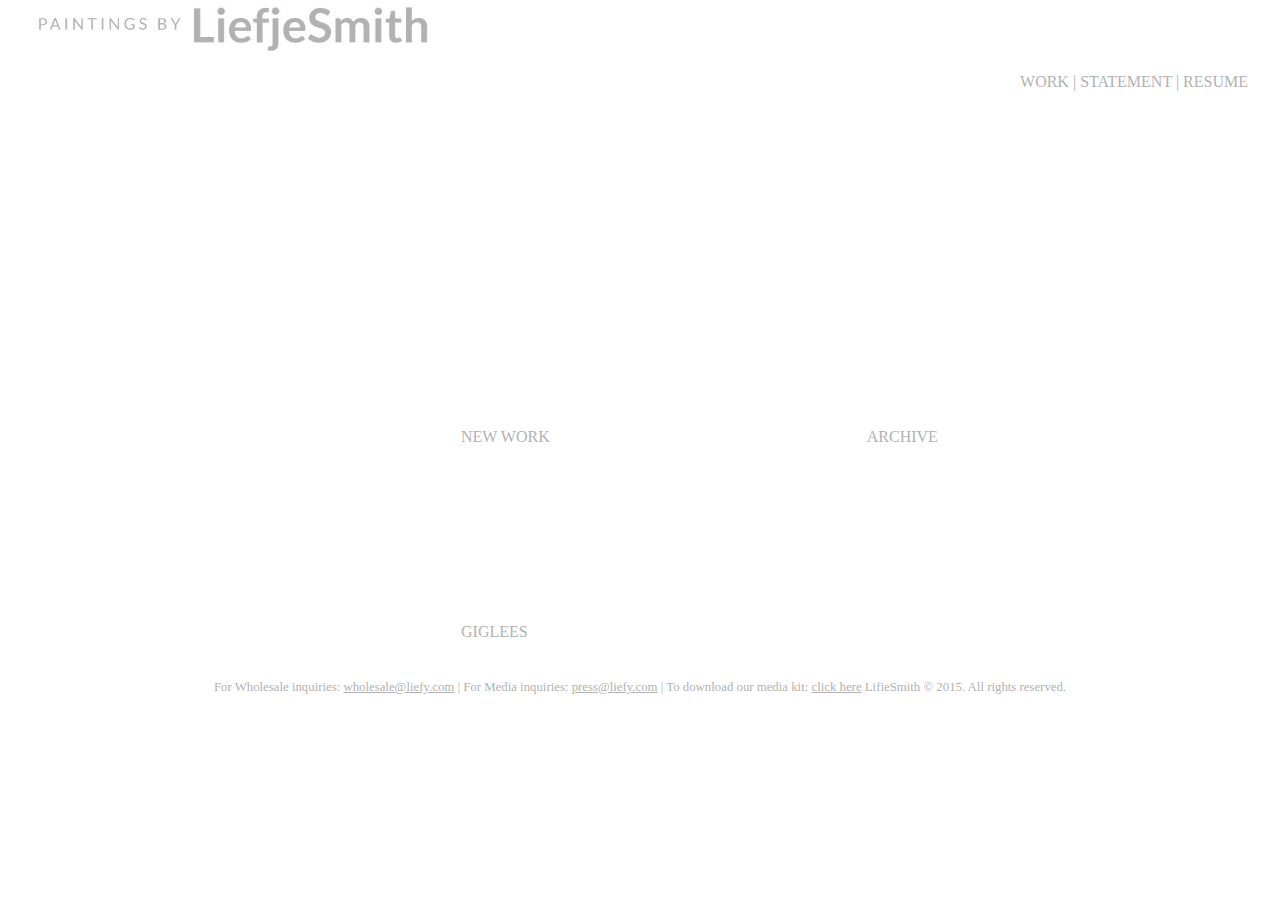
<file: unit6/index.html>
<!DOCTYPE html>
<html>
<head>
	<meta charset="utf-8">
	<title>Paintings by Liefje</title>
	<link rel="stylesheet" type="text/css" href="css/style.css">
</head>
<body>
<div id="main">
<header>
	<img src="images/logo.jpg" alt="Paintings by Liefje logo" title="Paintings by Liefje" width="400px">
</header>
<nav>
	<a href="#">WORK</a>  |  <a href="#">STATEMENT</a>  |  <a href="#">RESUME</a>
</nav>
<section class="clearfix">
	<section id="splash">
		<section class="category"><img src="images/category1.png" alt="Paintings by Liefje logo" title="Paintings by Liefje">NEW WORK</section>
		<section class="category"><img src="images/category2.png" alt="Paintings by Liefje logo" title="Paintings by Liefje">ARCHIVE</section>
		<section class="category"><img src="images/category3.png" alt="Paintings by Liefje logo" title="Paintings by Liefje">GIGLEES</section>
	</section>
</section>
<footer>
	For Wholesale inquiries: <a href="#">wholesale@liefy.com</a> | For Media inquiries: <a href="#">press@liefy.com</a> |  To download our media kit: <a href="#">click here</a>
LifieSmith ©  2015.  All rights reserved.
</footer>
</div>
</body>
</html>
</file>
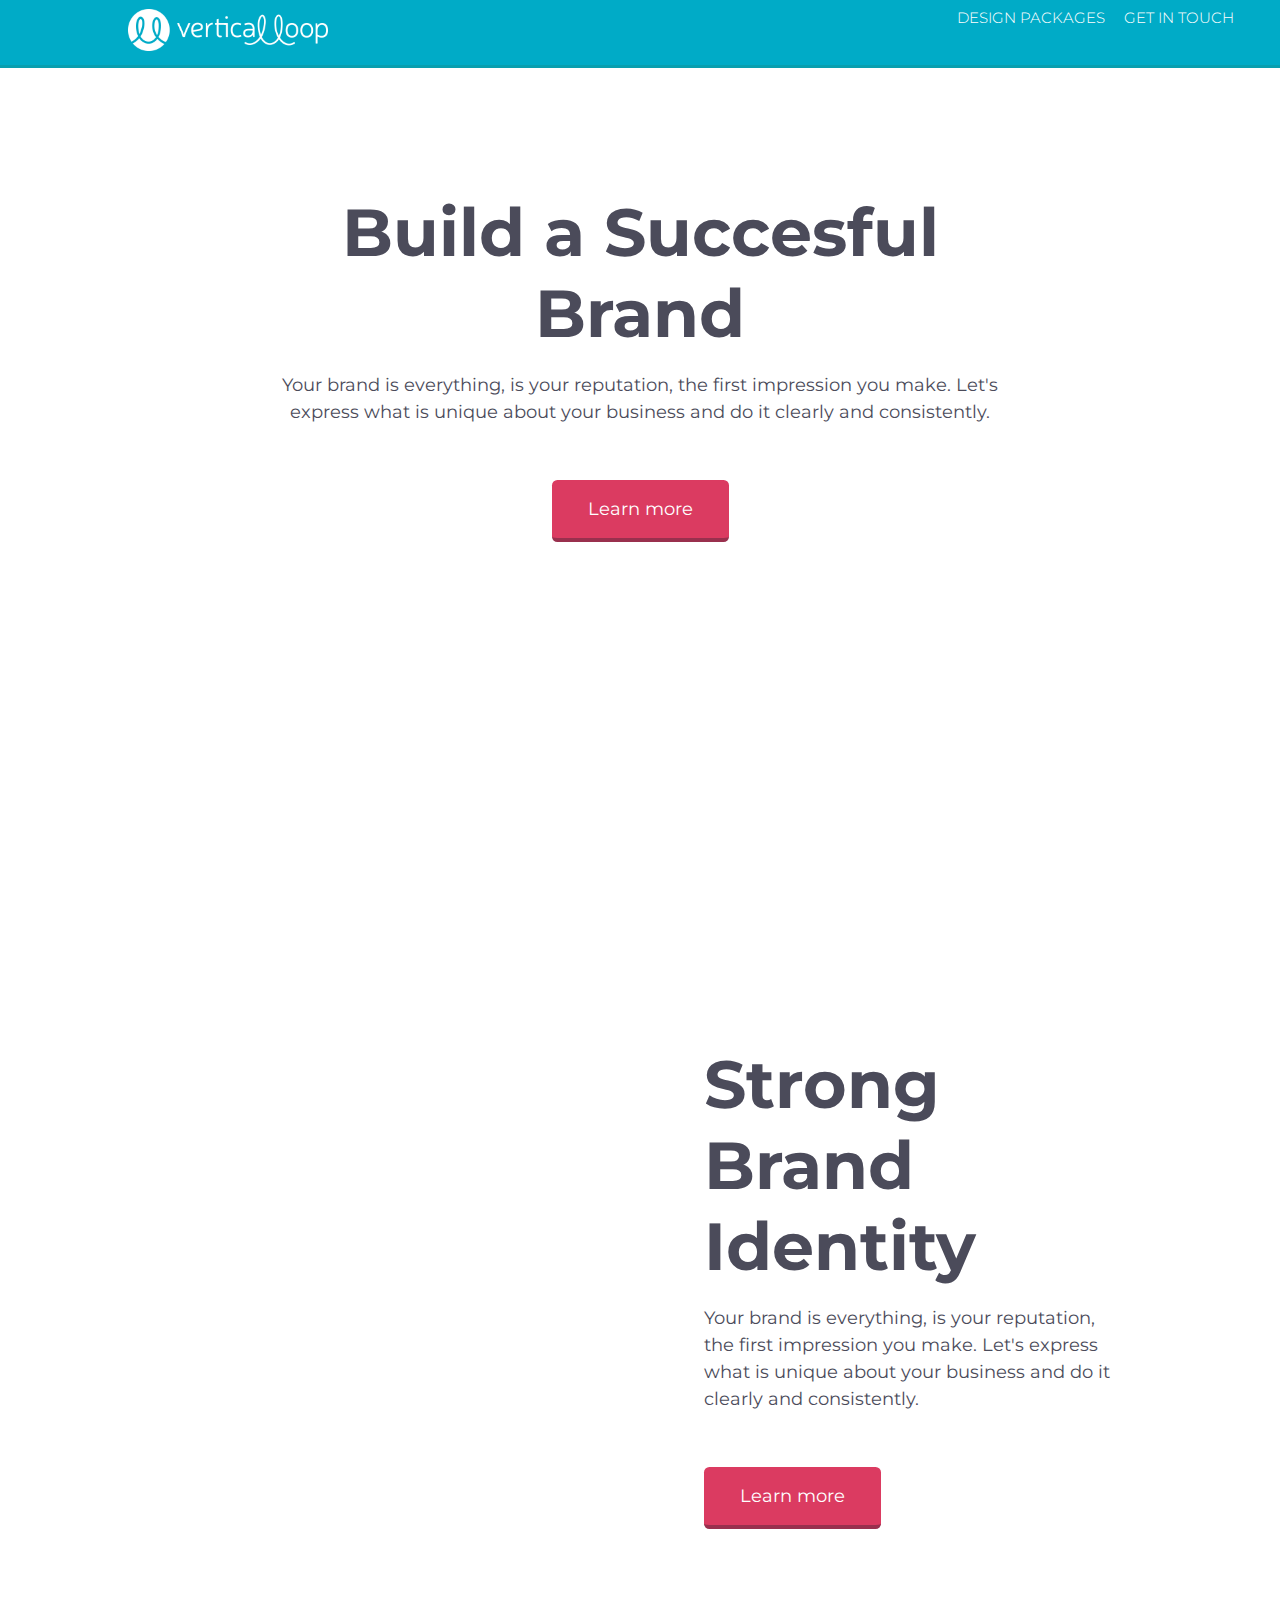
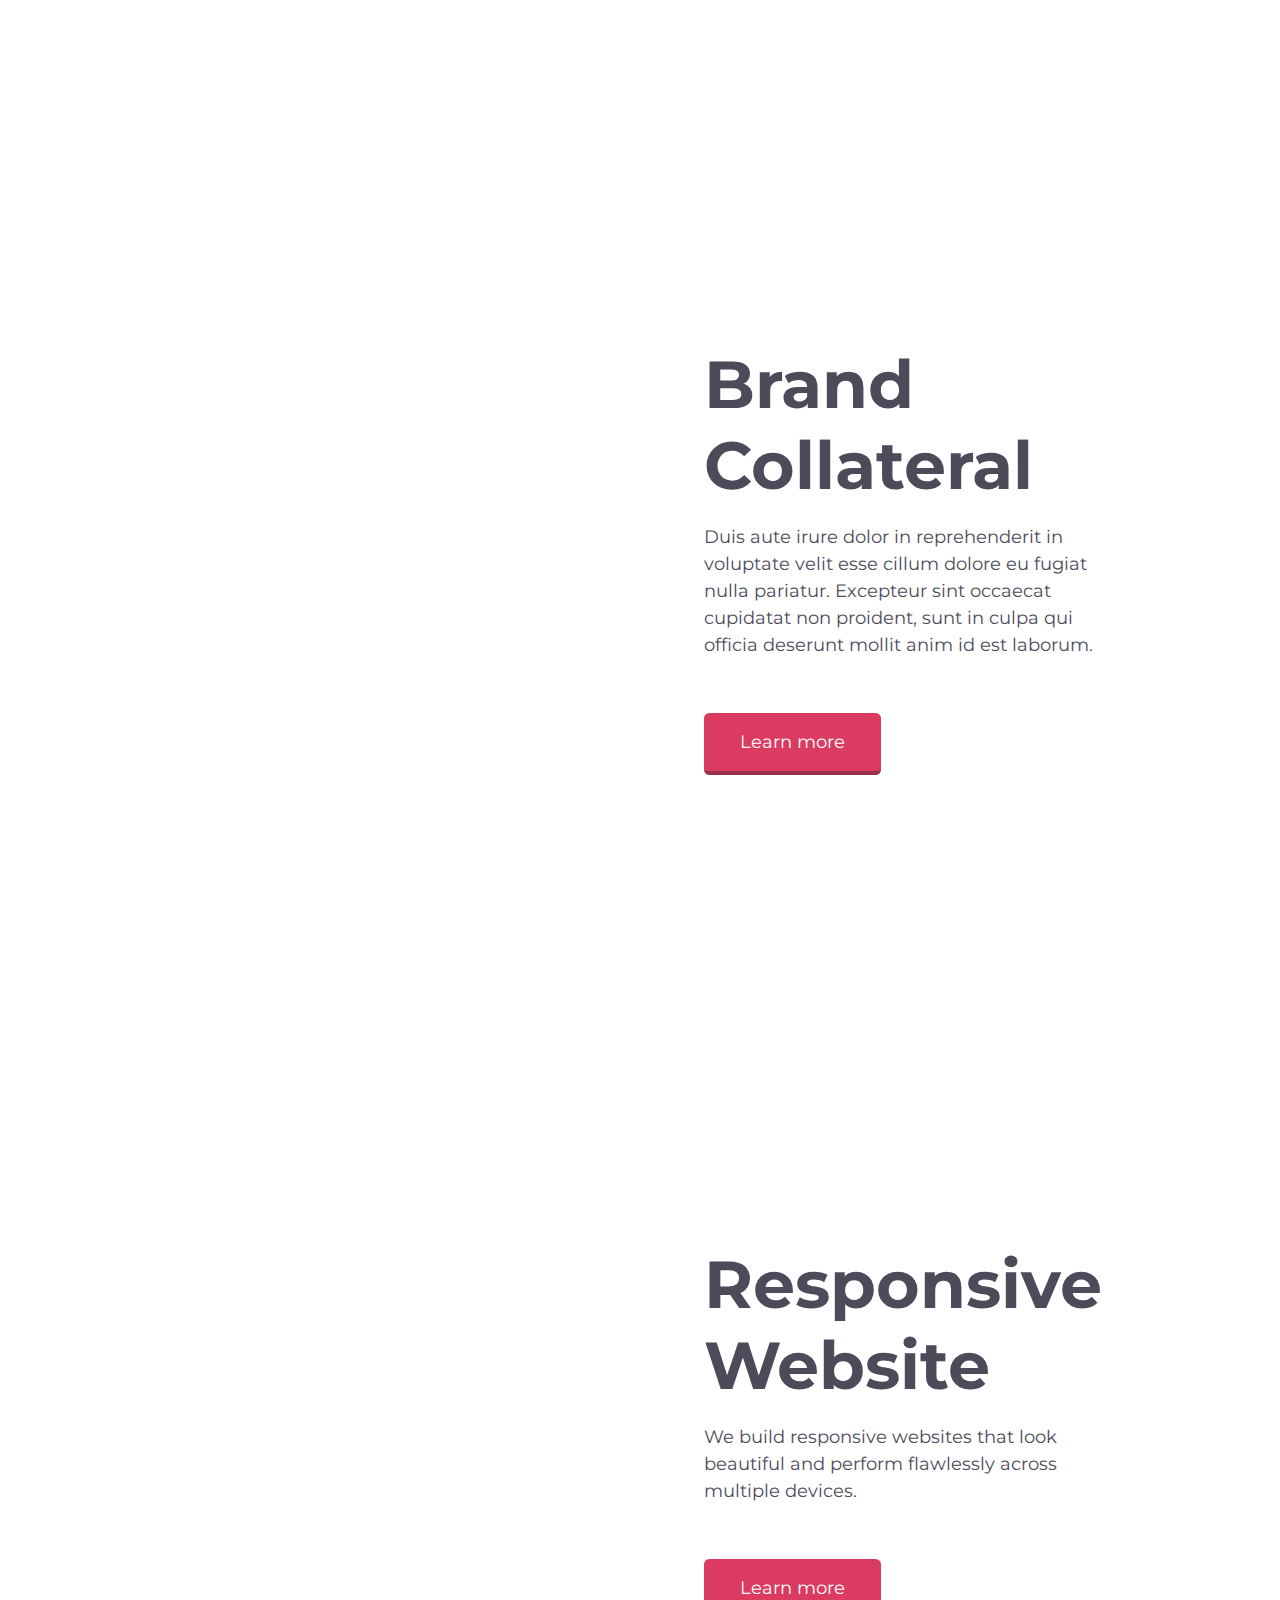
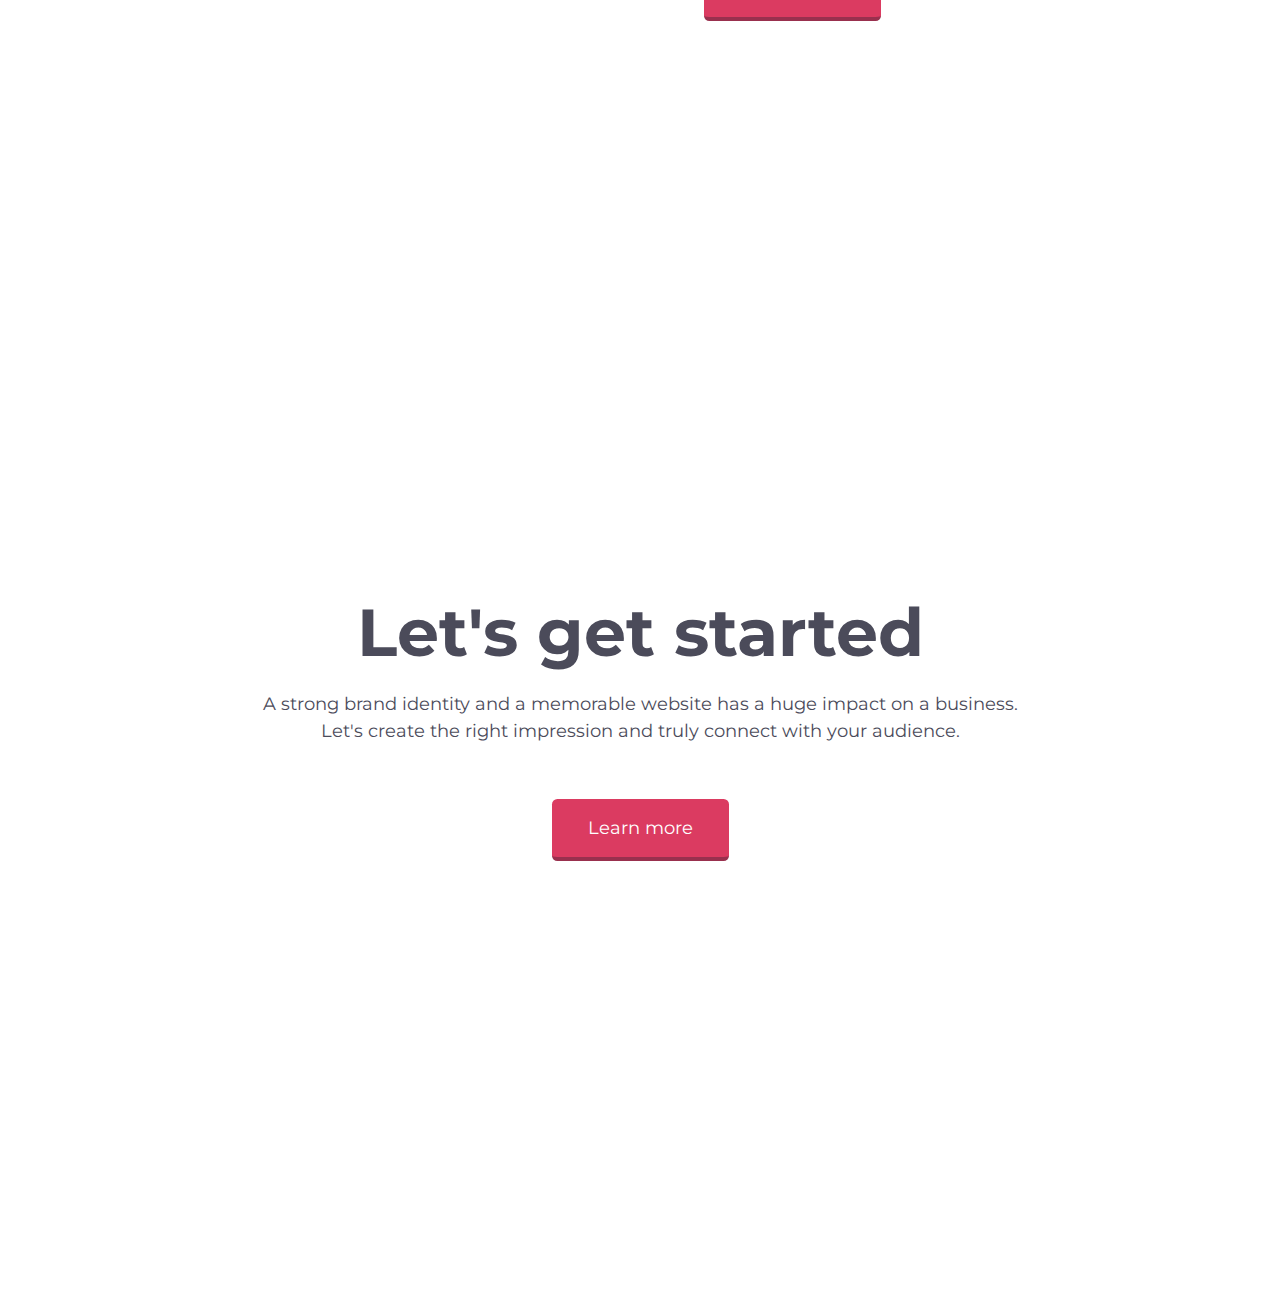
<file: test.html>
<!DOCTYPE html>
<html>
<head>
	<meta charset="utf-8">
	<title>Test</title>
	<link rel="stylesheet" type="text/css" href="css/styletest.css">
	<meta name="viewport" content="width=device-width, initialscale=1">
</head>
<body>
	<header>
		<img src="images/logo-white.png" alt="Vertical Loop - Digital Design Studio" title="Vertical Loop -N Digital Design Studio" width="200">
		<nav>
			<a href="#">Design Packages</a>
			<a href=#>Get in touch</a>
		</nav>
	</header>
	<section id="intro">
		<div class="intro">
			<h1>Build a Succesful Brand</h1>
			<p>Your brand is everything, is your reputation, the first impression you make. Let's express what is unique about your business and do it clearly and consistently.</p>
			<a href="#" class="buttons">Learn more</a>	
		</div>		
	</section>
	<section id="test1">
		<div class="text">
			<h1>Strong Brand Identity</h1>
			<p>Your brand is everything, is your reputation, the first impression you make. Let's express what is unique about your business and do it clearly and consistently.</p>
			<a href="#">Learn more</a>
		</div>	
	</section>
	<section id="test2">
		<div class="text">
			<h1>Brand Collateral</h1>
			<p>Duis aute irure dolor in reprehenderit in voluptate velit esse cillum dolore eu fugiat nulla pariatur. Excepteur sint occaecat cupidatat non proident, sunt in culpa qui officia deserunt mollit anim id est laborum.</p>
			<a href="#">Learn more</a>			
		</div>	
	</section>
	<section id="test3">
		<div class="text">
			<h1>Responsive Website</h1>
			<p>We build responsive websites that look beautiful and perform flawlessly across multiple devices.</p>
			<a href="#">Learn more</a>			
		</div>	
	</section>
	<section id="calltoaction">
		<div class="intro">
			<h1>Let's get started</h1>
			<p>A strong brand identity and a memorable website has a huge impact on a business. Let's create the right impression and truly connect with your audience.</p>
			<a href="#">Learn more</a>		
		</div>	
	</section>
</body>
</html>
</file>
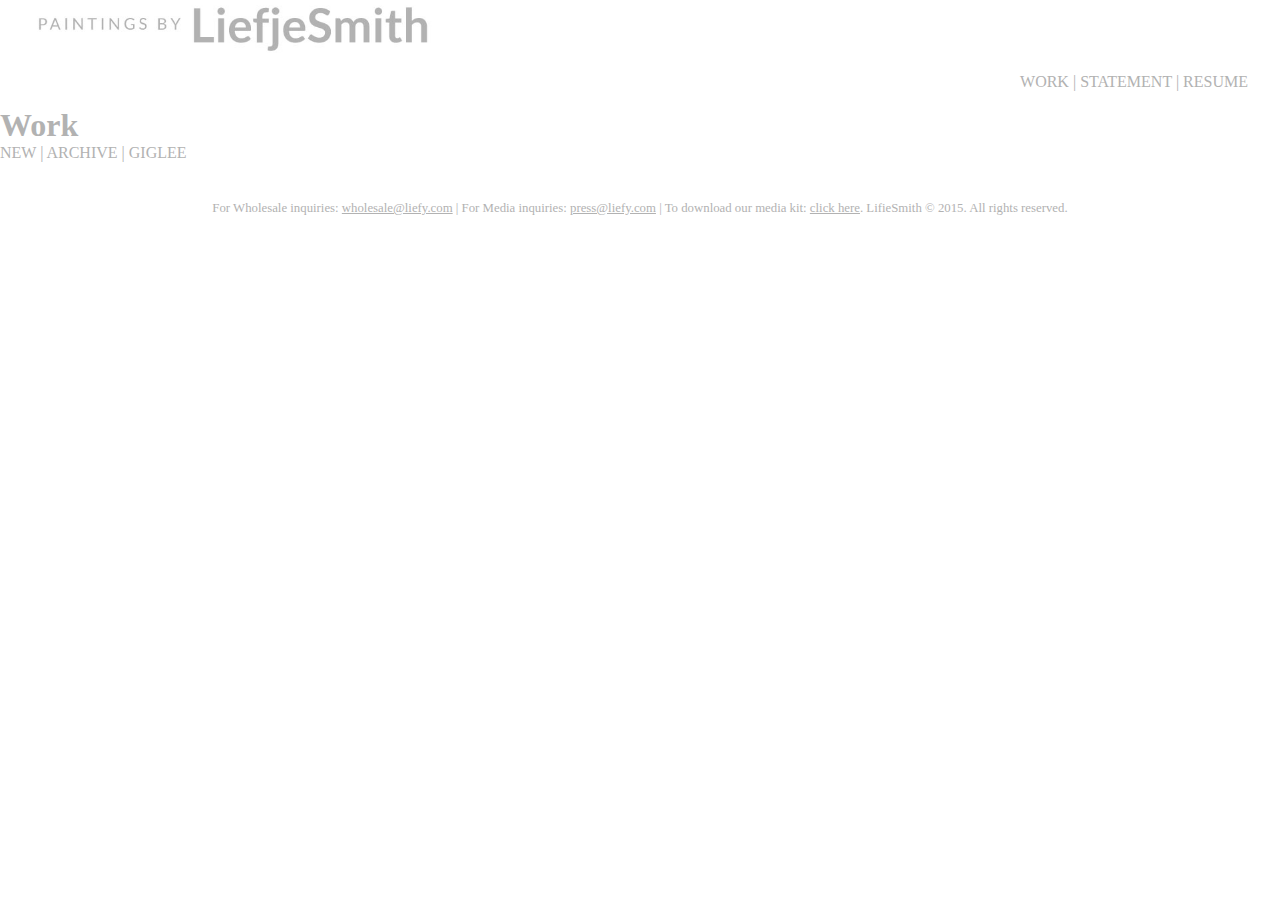
<file: unit6/work.html>
<!DOCTYPE html>
<html>
<head>
	<meta charset="utf-8">
	<title>Paintings by Liefje</title>
	<link rel="stylesheet" type="text/css" href="css/style.css">
</head>
<body>
<header>
	<img src="images/logo.jpg" alt="Paintings by Liefje logo" title="Paintings by Liefje" width="400px">
</header>
<nav>
	<a href="#">WORK</a>  |  <a href="#">STATEMENT</a>  |  <a href="#">RESUME</a>
</nav>
	<h1>Work</h1>
	<section id="worknav">
		<a href="#">NEW</a>  |  <a href="#">ARCHIVE</a>  |  <a href="#">GIGLEE</a>
	</section>
<footer>
	<p>For Wholesale inquiries: <a href="#">wholesale@liefy.com</a> | For Media inquiries: <a href="#">press@liefy.com</a> |  To download our media kit: <a href="#">click here</a>. 	LifieSmith ©  2015.  All rights reserved.<p>
</footer>
</body>
</html>
</file>
<file: unit6/css/style.css>
@import url(http://fonts.googleapis.com/css?family=Lato:300italic,400italic,600italic,700italic,800italic,400,300,600,700,800);
* { margin:0;padding:0;box-sizing:border-box; 
}
body{
	color: #b2b2b2;
	font-family: 'Lato' sans-serif;
	font-size: 16px;
	background: url(http://sachamms.github.io/LiefjeSmith/images/homebackground_discovery.jpg); 
	background-repeat: no-repeat;
	background-size: cover;
	}

a{
	color: #b2b2b2;
	text-decoration: none;
}
a:hover{
	color: #4d4d4d;
	text-decoration: none;
}

header{
	padding: 0 2em;
	background-color: #FFFFFF;
}

nav{
	text-align: right;
	padding: 1em 2em;
	background-color: #FFFFFF;
}
/*I wanted to do something here- failed!!*/
#main{
	height:100vh; 
}
#splash{
	text-align: center;
	padding: 9em;
}
/*I want to create 3 buttons with an image as a backgtound-help!*/
.category{
	float:left;
}

/*Any way I can set the footer fixed to the bottom of the browser 
even if the content is smaller than the browser height???*/
footer{
	font-size: 0.8em;
	text-align: center;
	background-color: rgba(255, 255, 255, .8);
	padding: 3em;
}
footer a{
	text-decoration: underline;
}
footer a:hover{
	text-decoration: underline;
}
.clearfix:after {
	content: ".";
	visibility: hidden;
	display: block;
	height: 0;
	clear: both;
}
</file>
<file: css/styletest.css>
@import url(http://fonts.googleapis.com/css?family=Montserrat:400,700);

* { margin:0;padding:0;box-sizing:border-box; 
}

body{
	text-align: left;
	font-family: 'Montserrat', sans-serif;
	color: #4B4B5A;
	font-size: 18px;
}
h1{
	font-size: 3.7em;
	display: block;
}
p{
	padding-top: 1em;
	line-height: 1.5em;
}
.text a, .intro a{
	display:inline-block;
	padding: 1em 2em;
	color: #ffffff;
	background-color: #DB3B61;
	margin-top: 3em;
	text-decoration: none;
	border-bottom: 0.25em solid #99304E;
	border-radius: 0.3em;
	transition-duration: 0.15s;
  	transition-timing-function: ease-in-out;
}
.text a:hover{
    background-color: #D81E5D;
    border-bottom: 0.25em solid #99304E;
    text-decoration:none;
}
header{
	background-color: rgb(0, 171, 199);
	padding: .5em 10%;
	text-align: left;
	border-bottom: .2em solid #089FAF;
	position: fixed;
	width: 100%;
}
nav{
	color: #ffffff;
	font-weight: 300;
	font-size: 0.85em;
	text-align: right;
	text-transform: uppercase;
	position: absolute;
	right: 3em;
	top: .5em;
}
nav a{
	margin-left: 1em;
	text-decoration: none;
	text-transform: uppercase;
	color: #ffffff;	
	display: inline-block;
}
nav a:hover{
	color: #c7ebf0;
}
#intro, #calltoaction{
	height:100vh;
}
.intro{
	max-width: 60%;
	margin: auto;
	padding-top: 15%;
	text-align: center;
}
#test1{
	background: url(../images/test1.jpg) center no-repeat fixed;
	background-size: cover;
	height:100vh;
}
#test2{
	background: url(../images/test2.jpg) center no-repeat fixed;
	background-size: cover;
	height:100vh;	
}
#test3{
	background: url(../images/test3.jpg) center no-repeat fixed;
	background-size: cover;
	height:100vh;	
}
.text{
	max-width: 32%;
	margin-left: 55%;
	padding-top: 8em;
}
</file>
